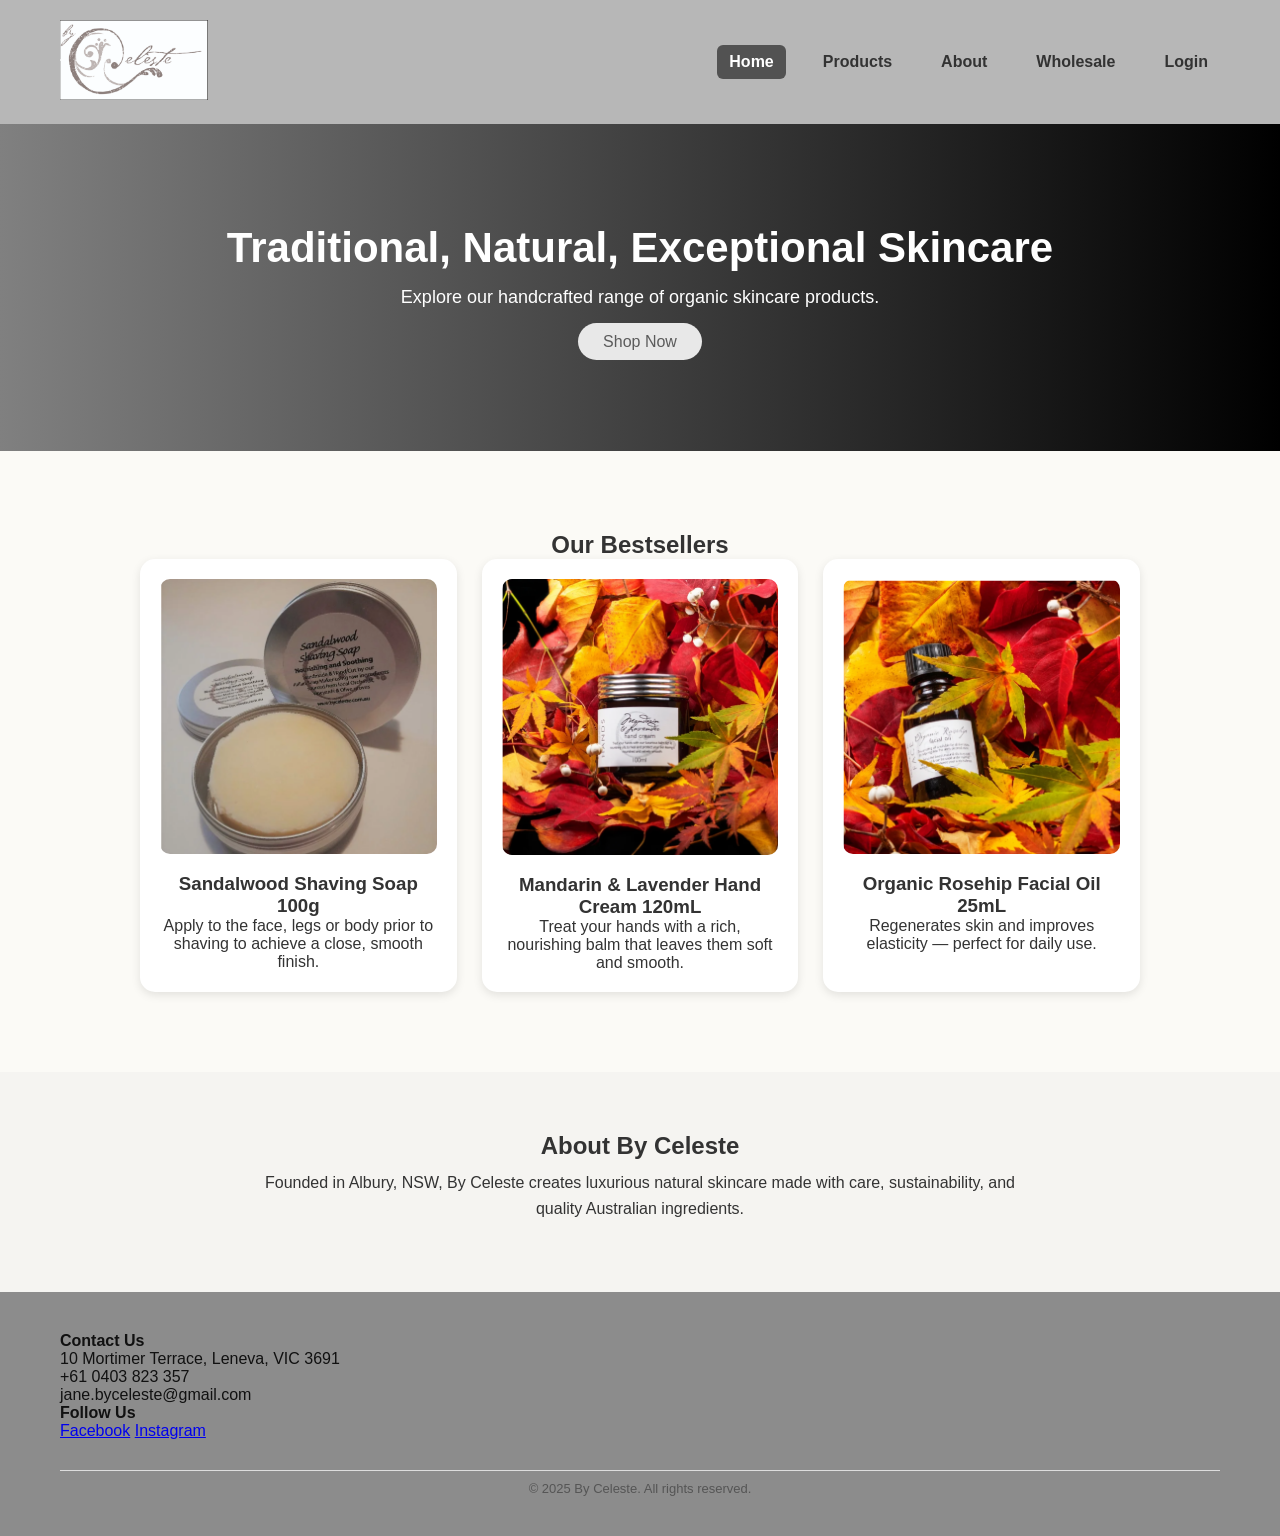
<file: frontend/index.html>
<!DOCTYPE html>
<html lang="en">
<head>
  <meta charset="UTF-8">
  <meta name="viewport" content="width=device-width, initial-scale=1.0">
  <title>By Celeste | Natural Skincare</title>
  <link rel="stylesheet" href="styles.css">
</head>

<body>

  
  <header>
    <a href="index.html" class="logo">
      <img src="../assets/images/logo.jpg" alt="By Celeste Logo" class="site-logo">
    </a>
    <nav class="navbar">
      <a href="index.html" class="nav-link">Home</a>
      <a href="#products" class="nav-link">Products</a>
      <a href="#about" class="nav-link">About</a>
      <a href="wholesale.html" class="nav-link">Wholesale</a>
      <a href="login.html" class="nav-link">Login</a>
    </nav>
  </header>

  <section class="hero">
    <h1>Traditional, Natural, Exceptional Skincare</h1>
    <p>Explore our handcrafted range of organic skincare products.</p>
    <a href="#products" class="btn">Shop Now</a>
  </section>


  <section id="products" class="products">
    <h2>Our Bestsellers</h2>
    <div class="product-grid">

      <div class="product-card">
        <img src="../assets/images/1.png" alt="Sandalwood Shaving Soap">
        <h3>Sandalwood Shaving Soap 100g</h3>
        <p>Apply to the face, legs or body prior to shaving to achieve a close, smooth finish.</p>
      </div>

      <div class="product-card">
        <img src="../assets/images/2.png" alt="Mandarin Hand Cream">
        <h3>Mandarin & Lavender Hand Cream 120mL</h3>
        <p>Treat your hands with a rich, nourishing balm that leaves them soft and smooth.</p>
      </div>

      <div class="product-card">
        <img src="../assets/images/3.png" alt="Rosehip Facial Oil">
        <h3>Organic Rosehip Facial Oil 25mL</h3>
        <p>Regenerates skin and improves elasticity — perfect for daily use.</p>
      </div>

    </div>
  </section>


  <section id="about" class="about">
    <h2>About By Celeste</h2>
    <p>Founded in Albury, NSW, By Celeste creates luxurious natural skincare made with care, sustainability, and quality Australian ingredients.</p>
  </section>


  <footer>
      <div class="footer-contact">
        <h4>Contact Us</h4>
        <p>10 Mortimer Terrace, Leneva, VIC 3691</p>
        <p>+61 0403 823 357</p>
        <p>jane.byceleste@gmail.com</p>
      </div>

      <div class="footer-social">
        <h4>Follow Us</h4>
        <a href="https://www.facebook.com/people/By-Celeste/100063829142451/" target="_blank">Facebook</a>
        <a href="https://www.instagram.com/by_celeste1/" target="_blank">Instagram</a>
      </div>

    </div>

    <div class="footer-bottom">
      <p>© 2025 By Celeste. All rights reserved.</p>
    </div>
  </footer>

  <script>
    const currentPage = location.pathname.split("/").pop();
    const links = document.querySelectorAll(".nav-link");
    links.forEach(link => {
      if (link.getAttribute("href") === currentPage) {
        link.classList.add("active");
      }
    });
  </script>

</body>
</html>
</file>
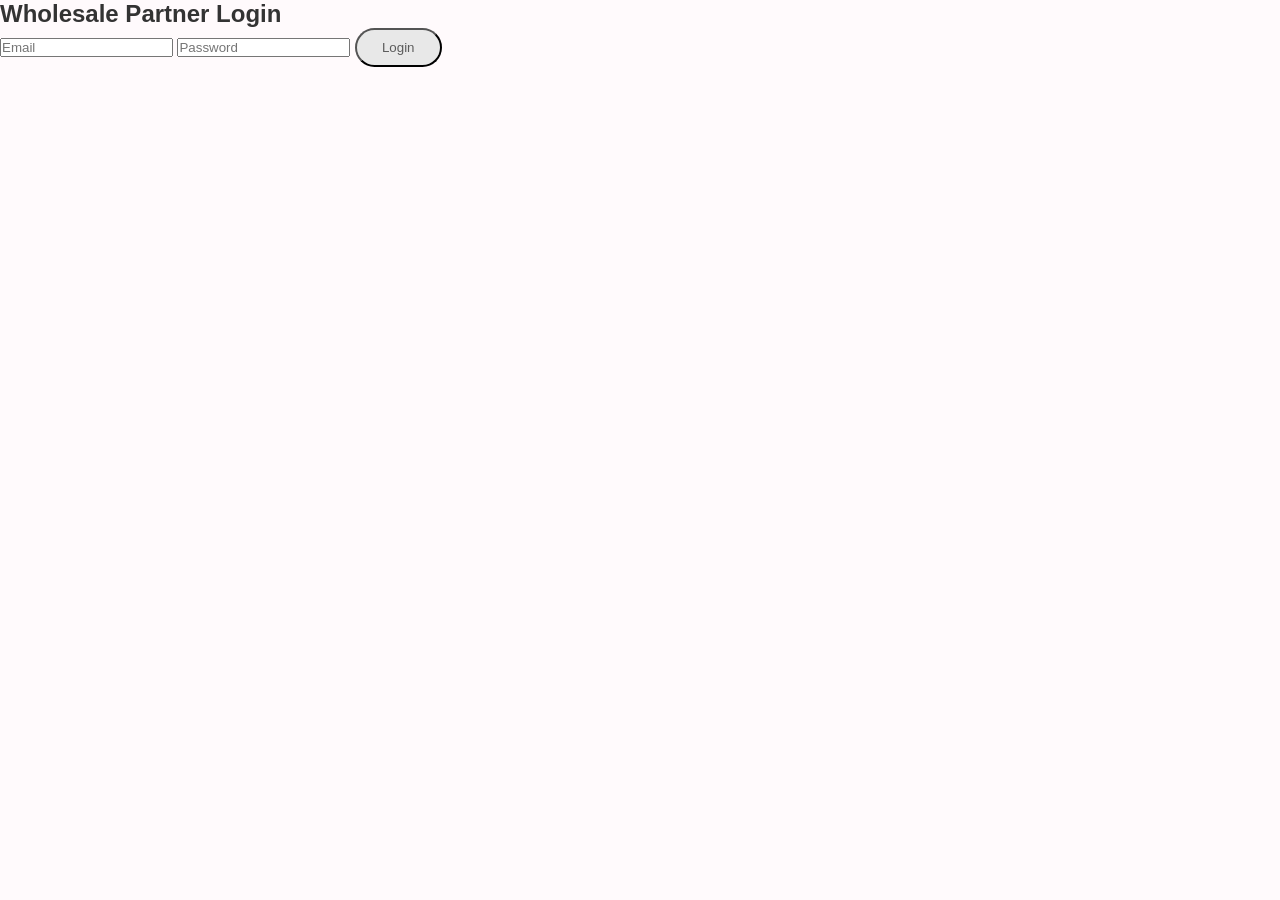
<file: frontend/wholesale.html>
<!DOCTYPE html>
<html lang="en">
<head>
  <meta charset="UTF-8">
  <meta name="viewport" content="width=device-width, initial-scale=1.0">
  <title>Wholesale Login – ByCeleste</title>
  <link rel="stylesheet" href="styles.css">
</head>
<body>
  <section class="login-section">
    <form id="wholesaleForm" class="login-form">
      <h2>Wholesale Partner Login</h2>
      <input type="email" id="whEmail" placeholder="Email" required>
      <input type="password" id="whPassword" placeholder="Password" required>
      <button type="submit" class="btn">Login</button>
      <p id="whMsg"></p>
    </form>
  </section>
  <script src="scripts.js"></script>
</body>
</html>
</file>
<file: frontend/styles.css>
* {
  margin: 0;
  padding: 0;
  box-sizing: border-box;
  font-family: "Poppins", sans-serif;
}

body {
  background-color: #fffafc;
  color: #333;
}


header {
  display: flex;
  justify-content: space-between;
  align-items: center;
  padding: 20px 60px;
  background: #b7b7b7;
  box-shadow: 0 2px 5px rgba(0, 0, 0, 0.05);
}

.logo img {
  height: 80px;
  width: auto;
}

.navbar {
  display: flex;
  gap: 25px;
}

.navbar a {
  text-decoration: none;
  color: #333;
  font-weight: 600;
  padding: 8px 12px;
  border-radius: 6px;
  transition: 0.3s ease;
}


.navbar a:hover {
  background-color: #e8e8e8;
  color: #000;
}


.navbar a.active {
  background-color: #525252;
  color: #fff;
}


.hero {
  text-align: center;
  padding: 100px 20px;
  background: linear-gradient(to right, gray, black);
  color: #fff;
}

.hero h1 {
  font-size: 42px;
  margin-bottom: 15px;
}

.hero p {
  margin-bottom: 25px;
  font-size: 18px;
}

.btn {
  background: #e8e8e8;
  color: #5b5b5b;
  padding: 10px 25px;
  border-radius: 25px;
  text-decoration: none;
  transition: 0.3s;
}

.btn:hover {
  background: #525252;
  color: #fff;
}


.products {
  text-align: center;
  padding: 80px 20px;
  background: #fbfaf6;
}

.product-grid {
  display: grid;
  grid-template-columns: repeat(auto-fit, minmax(250px, 1fr));
  gap: 25px;
  max-width: 1000px;
  margin: 0 auto;
}

.product-card {
  background: #fff;
  border-radius: 15px;
  padding: 20px;
  box-shadow: 0 3px 10px rgba(0, 0, 0, 0.1);
}

.product-card img {
  width: 100%;
  border-radius: 10px;
  margin-bottom: 15px;
}


.about {
  text-align: center;
  padding: 60px 20px;
  background: #f5f4f1;
}

.about p {
  max-width: 800px;
  margin: 10px auto;
  line-height: 1.6;
}


footer {
  background: #8c8c8c;
  padding: 40px 60px;
  color: #111;
}

.footer-content {
  display: flex;
  justify-content: space-between;
  flex-wrap: wrap;
  gap: 40px;
}

.footer-bottom {
  text-align: center;
  margin-top: 30px;
  font-size: 13px;
  color: #555;
  border-top: 1px solid #ddd;
  padding-top: 10px;
}


@media (max-width: 768px) {
  header {
    flex-direction: column;
    align-items: center;
  }

  .navbar {
    flex-wrap: wrap;
    justify-content: center;
  }

  .hero {
    padding: 60px 15px;
  }

  .product-grid {
    grid-template-columns: 1fr;
  }
}
</file>
